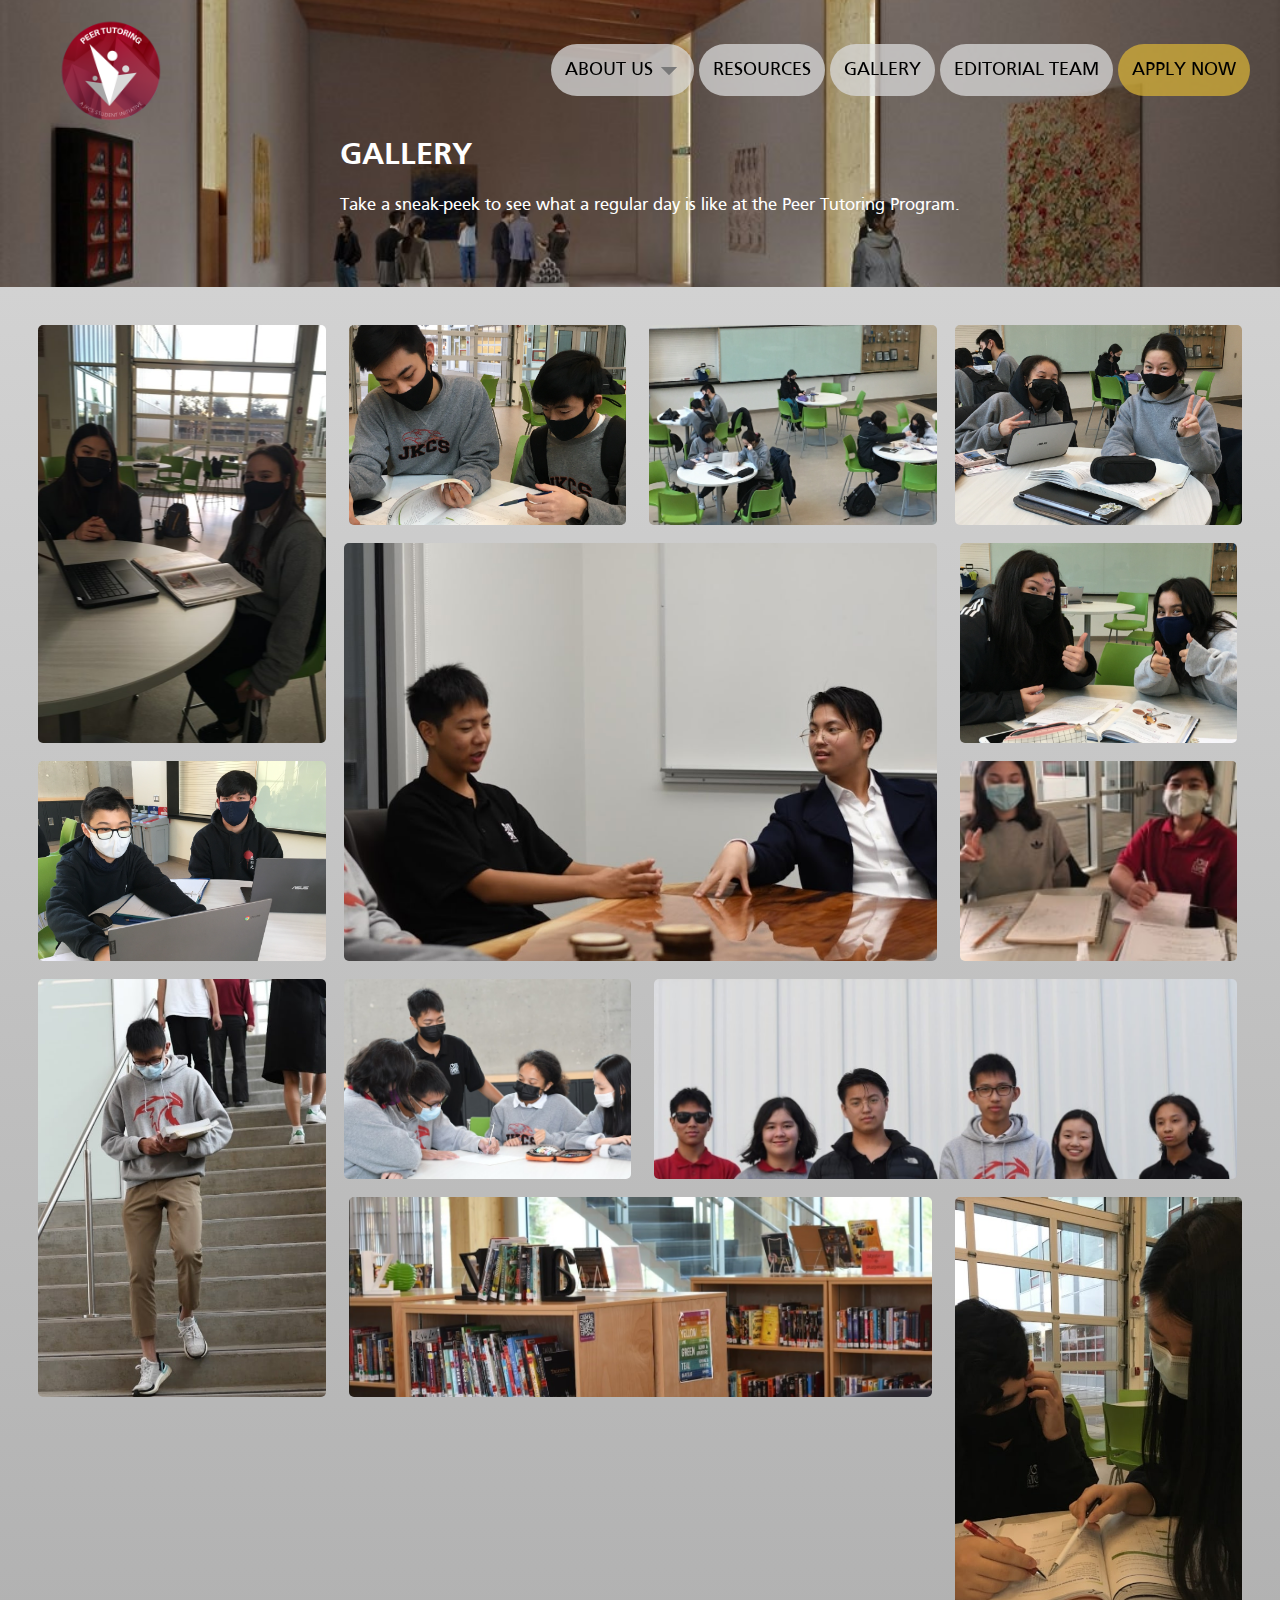
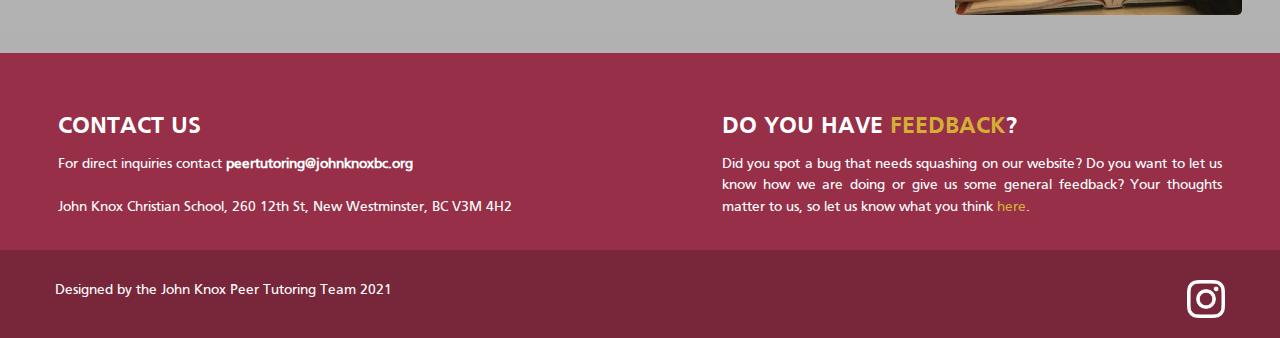
<file: html/gallery.html>
<!DOCTYPE html>
<html lang="en">
    <head>
        <meta charset="utf-8"/>
        <title>JKCHS Peer Tutoring - Gallery</title>
        <!-- Tab Icon -->
        <link rel="icon" type="image/png" href="../images/Peer Tutoring Logo.png" sizes="16x16"/>
        <link rel="icon" type="image/png" href="../images/Peer Tutoring Logo.png" sizes="32x32"/>
        <link rel="icon" type="image/x-icon" href="../images/Peer Tutoring Logo.png"/>
        <link rel="shortcut icon" type="image/x-icon" href="../images/Peer Tutoring Logo.png"/>
        <!-- iOS Home Screen Icon -->
        <link rel="apple-touch-icon" href="../images/Peer Tutoring Logo.png"/>
        <link rel="apple-touch-icon" sizes="72x72" href="../images/Peer Tutoring Logo.png"/>
        <link rel="apple-touch-icon" sizes="114x114" href="../images/Peer Tutoring Logo.png"/>
        <!-- CSS -->
        <link rel="stylesheet" href="../css/main.css"/>
        <link rel="stylesheet" href="../css/nav.css"/>
        <link rel="stylesheet" href="../css/gallery.css"/>
        <link rel="stylesheet" href="../css/particlebackground.css"/>
        <!-- Meta Data -->
        <meta name="viewport" content="width=device-width, initial-scale=1.0"/>
        <meta name="keywords" content="JKCS Peer Tutoring, JKCHS Peer Tutoring, Peer Tutoring, Peer Tutor, John Knox Peer Tutoring"/>
        <meta name="description" content="Take a sneak-peek to see what a regular day is like at the Peer Tutoring Program."/>
    </head>
    <script> //Unable to see animations upon loading in for 0.5 seconds
        setTimeout(function(){
            document.body.className="";
        },500);
    </script>
    <style>
        body.preload *{
            animation-duration: 0s !important;
            -webkit-animation-duration: 0s !important;
            transition:background-color 0s, opacity 0s, color 0s, width 0s, height 0s, padding 0s, margin 0s !important;
        }
    </style>
    <body class="preload">
        <nav>
            <ul>
                <li class="li_left"><a href="index.html"><img src="../images/Peer Tutoring Logo.png" alt="Peer Tutoring Logo"></a></li>
                <div class="flex_nav">
                    <li class="pages"><a class="noselect">About Us<span class="triangle"></span></a>
                        <ul>
                            <div class="dropdown_buttons">
                                <li><a class="noselect" href="mission.html">Mission & Vision</a></li>
                                <li><a class="noselect" href="team.html">Meet the Team</a></li>
                            </div>
                        </ul>
                    </li>
                    <li class="pages"><a class="noselect" href="resources.html">Resources</a></li>
                    <li class="pages"><a class="noselect" href="gallery.html">Gallery</a></li>
                    <li class="pages"><a class="noselect" href="editorial.html">Editorial Team</a></li>
                    <li class="nav_highlight pages"><a class="noselect" href="signup.html">Apply Now</a></li>
                    <li class="collapse_nav"><label for="toggle-nav"><span class="s_bars">
                        <div class="bar1"></div>
                        <div class="bar2"></div>
                        <div class="bar3"></div>
                    </span></label></li>
                    <span class="nav_spacer"></span>
                </div>
            </ul>
            <input type="checkbox" id="toggle-nav">
            <div class="sidebar_background"></div>
            <div class="sidebar">
                <div class="s_header">
                    <a href="index.html"><img class="noselect"src="../images/Peer Tutoring Logo.png" alt="Peer Tutoring Logo"></a>
                    <h1 class="noselect">Peer Tutoring</h1>
                    <label for="toggle-nav" class="label_x"><span class="s_close"></span></label>
                </div>
                <div class="s_webpages ">
                    <input type="checkbox" id="toggle_page2" class="st_page2">
                    <div class="s_ul_page2">
                        <ul class="s_ul">
                            <li class="s_li" style="padding-left: 20px;"><label for="toggle_page2" class="s_label"><span class="s_arrow s_left"></span><a class="noselect s_a">Back</a></label></li>
                            <li class="s_li"><a class="noselect s_a" href="mission.html">Mission & Vision</a></li>
                            <li class="s_li"><a class="noselect s_a" href="team.html">Meet the Team</a></li>
                        </ul>
                    </div>
                    <div class="s_ul_page1">
                        <ul class="s_ul">
                            <li class="s_li"><label for="toggle_page2" class="s_label"><a class="noselect s_a">About Us</a><span class="s_arrow s_right"></span></label></li>
                            <li class="s_li"><a class="noselect s_a" href="resources.html">Resources</a></li>
                            <li class="s_li"><a class="noselect s_a" href="gallery.html">Gallery</a></li>
                            <li class="s_li"><a class="noselect s_a" href="editorial.html">Editorial Team</a></li>
                            <li class="s_li"><a class="noselect s_a s_nav_highlight" href="signup.html">Apply Now</a></li>
                        </ul>
                    </div>
                </div>
            </div>
        </nav>
        <div class="banner_gal">
            <div class="banner_container_gal">
                <h1>Gallery</h1>
                <p>Take a sneak-peek to see what a regular day is like at the Peer Tutoring Program.</p>
            </div>
        </div>
        <div class="particle_container">
            <div class="grid-wrapper">
                <div class="tall">
                    <img src="../images/Photos 2021-2022/Gallery Photos/Gallery 13.jpg" alt="" />
                </div>
                <div>
                    <img src="../images/Photos 2021-2022/Gallery Photos/Gallery 1.jpg" alt="" />
                </div>
                <div>
                    <img src="../images/Photos 2021-2022/Gallery Photos/Gallery 2.jpg" alt="" />
                </div>
                <div class="">
                    <img src="../images/Photos 2021-2022/Gallery Photos/Gallery 3.jpg" alt="">
                </div>
                <div class="big">
                    <img src="../images/Photos 2021-2022/Gallery Photos/Gallery 11.jpg" alt="" />
                </div>
                <div>
                    <img src="../images/Photos 2021-2022/Gallery Photos/Gallery 4.jpg" alt="" />
                </div>
                <div>
                    <img src="../images/Photos 2021-2022/Gallery Photos/Gallery 5.jpg" alt="" />
                </div>
                <div>
                    <img src="../images/Photos 2021-2022/Gallery Photos/Gallery 6.jpg" alt="" />
                </div>
                <div class="tall">
                    <img src="../images/Photos 2021-2022/Gallery Photos/Gallery 7.jpg" alt="" />
                </div>
                <div>
                    <img src="../images/Photos 2021-2022/Gallery Photos/Gallery 8.jpg" alt="" />
                </div>
                <div class="wide">
                    <img src="../images/Photos 2021-2022/Gallery Photos/Gallery 9.jpg" alt="" />
                </div>
                <div class="wide">
                    <img src="../images/Photos 2021-2022/Gallery Photos/Gallery 10.jpg" alt="" />
                </div>
                <div class="tall">
                    <img src="../images/Photos 2021-2022/Gallery Photos/Gallery 12.jpg" alt="" />
                </div>
            </div>
            <div class="area">
                <ul class="circles">
                    <li></li>
                    <li></li>
                    <li></li>
                    <li></li>
                    <li></li>
                    <li></li>
                    <li></li>
                    <li></li>
                    <li></li>
                    <li></li>
                    <li></li>
                    <li></li>
                    <li></li>
                    <li></li>
                    <li></li>
                </ul>
            </div>
        </div>
        <footer>
            <div class="footer_content">
                <div class="footer_column_left">
                    <h1>Contact Us</h1>
                    <p>For direct inquiries contact <b>peertutoring@johnknoxbc.org</b><br><br>John Knox Christian School, 260 12th St, New Westminster, BC V3M 4H2</p>
                </div>
                <div class="footer_column_right">
                    <h1>Do you have <em>Feedback</em>?</h1>
                    <p>Did you spot a bug that needs squashing on our website? Do you want to let us know how we are doing or give us some general feedback? Your thoughts matter to us, so let us know what you think <a class="footer_link" href="https://docs.google.com/forms/d/e/1FAIpQLSe9lCZmw3vFFHRGYSumC1nEXGhFGAUjXjCtoP30ICT5QAH5TQ/viewform?usp=sf_link" target="_blank" rel="noreferrer noopener">here</a>.</p>
                </div>
            </div>
            <div class="footer_social_media">
                <a href="https://www.instagram.com/jkcs.peertutoring/" target="_blank" rel="noreferrer noopener"><img class="social_media_icon" src="../images/Instagram Logo.png" alt="Instagram"></a>
                <p class="footer_text">Designed by the John Knox Peer Tutoring Team 2021</p>
            </div>
        </footer>
    </body>
</html>
</file>
<file: css/main.css>
:root {
    --primary:#962f47;
    --primary_dark:#782639;
    --secondary:#d9d9d9;
    --tertiary:#D4AF37;
    --nav_spacer:120px;

    /* File specific */
    --saturation_factor: 184%;
    --footer_column_width:500px;
}

/* Custom Fonts */
@font-face {
    font-family: Frutiger;
    src: url(../fonts/Frutiger.ttf);
}

@font-face {
    font-family: Frutiger_Bold;
    src: url(../fonts/Frutiger_bold.ttf);
}

/* Universal Elements */
h1, h2, h3, h4, blockquote, h1 > em {
    font-family: Frutiger_Bold, Frutiger, Verdana, Geneva, Tahoma, sans-serif;
    font-size: 2rem;
}

p, a, label, li::before {
    line-height: 150%;
    font-family: Frutiger, Verdana, Geneva, Tahoma, sans-serif;
    font-size: 1.095rem;
}

h1, h1 > em, nav > *, blockquote, .button_, nav > *, .all_caps {
    text-transform: uppercase;
}

blockquote > sub {
    text-transform:none;
}

sub {
    opacity: 63%;
}

body {
    margin:0;
}

.noselect {
    -webkit-touch-callout: none; /* iOS Safari */
    -webkit-user-select: none; /* Mac Safari */
    -moz-user-select: none; /* Old Firefox */
    -ms-user-select: none; /* Edge */
    user-select: none; /* Chrome, Edge, Opera and Firefox */
}

.button_ {
    padding:20px 30px 20px 30px;
    font-size: 18px;
    border-radius: 10px;
    text-decoration: none;
    border:none;
    cursor: pointer;
    transition: ease-in-out 0.2s;
    font-weight: bold;
}

.button_:hover {
    background-color: var(--tertiary);
}

/* Wave Divider */
.wave {
    height:120px;
    background: url("../images/wave.png");
    background-size: 100% 150px;
    overflow:auto;
    background-color: var(--secondary);
}

/* Footer */
footer {
    background-color: var(--primary);
    overflow:auto;
    padding-top:20px;
}

footer > * {
    color:white;
}

footer > div {
    padding:20px 20px 10px 20px;
}

.footer_content {
    display:flex;
    justify-content: center;
}

.footer_column_left {
    padding:7px;
    margin: 0px 15px 0px 30px;
    width:fit-content;
    min-width: var(--footer_column_width);
}

.footer_column_right {
    width:50%;
    margin: 0px 30px 0px 15px;
    padding:7px;
    max-width:var(--footer_column_width);
}

.footer_column_right > p {
    text-align: justify;
}

.footer_column_left > p, .footer_column_right > p, .footer_link, .footer_text {
    font-size: 0.9rem;
}

.footer_column_left > h1, .footer_column_right > h1, h1 > em {
    font-weight: normal;
    font-size: 1.5rem;
}

div.footer_column_right > h1 > em {
    font-style: normal;
    color: var(--tertiary);
    font-weight: bold;
}

.footer_social_media {
    background-color:var(--primary_dark);
    overflow:auto;
}

.social_media_icon {
    width:38px;
    height:38px;
    padding:10px;
    margin:0px 25px 0px 25px;
    float:right;
}

.footer_text {
    float:left;
    padding:10px;
    margin:0px 25px 0px 25px;
    text-align: left;
}

a.footer_link {
    color: var(--tertiary);
    text-decoration: none;

}

a.footer_link:hover {
    text-decoration: underline;
}

a.footer_link:visited {
    color:#fae49c;
}

/* Media Query for mobile */
/* Level 4 Media query */
@media (pointer:coarse) and (hover:none) {
    .button_:hover {
        background-color: var(--primary);
    }
}

/* Viewport media query */
@media screen and (max-width:1300px) {
    .footer_column_left {
        min-width:unset;
        width:50%;
    }
    
    .footer_column_right {
        width:50%;
    }
}

@media screen and (max-width:850px) {
    .footer_content {
        display:block;
    }

    .footer_column_left, .footer_column_right {
        width:90%;
        margin:0px;
    }

    .footer_text {
        width:50%;
    }
}

@media screen and (max-width:990px) {
    .footer_column_left > p {
        text-align: left !important;
    }
}

@media screen and (max-width:400px) {
    .footer_text {
        margin:auto;
    }
}
</file>
<file: css/nav.css>
nav {
    position:fixed;
    width:100%;
    top: 0;
    z-index:1000;
}

nav > ul, .s_ul {
    list-style-type: none;
    margin: 0;
    padding: 0;
}

div.flex_nav > li, .s_li {
    background-color: rgba(217, 217, 217, 0.75);
    border-radius: 30px;
    margin-left: 5px;
}

.flex_nav {
    display:flex;
    justify-content: flex-end;
    align-items: center;
    height:140px;
}

div.flex_nav > li a, .s_a {
    display: block;
    padding: 12px 14px;
    font-size: 19px;
    color:black;
    text-decoration: none;
}

.nav_highlight {
    background-color: rgba(212, 175, 55, 0.75) !important;
}

li.nav_highlight:hover {
    background-color: rgba(235, 215, 0, 0.85) !important;
}

nav > ul > li img {
    height:120px;
    width:120px;
    padding:10px;
    margin-left:40px;
    float:left;
}

.nav_spacer {
    width:30px;
}

/* Dropdown menu */
div.flex_nav > li > ul > div.dropdown_buttons > li, div.dropdown_buttons > li {
    list-style-type: none;
    display:block;
    font-size: 17px;
    /* padding:7px 2px 7px 0px; */
}

div.flex_nav > li:hover, .s_li:hover {
    cursor: pointer;
    background-color: rgba(255, 255, 255, 0.85);
}
    
div.flex_nav > li > ul {
    display: none;
    padding: 7px 5px 5px 0px;
    width:200px;
    position:absolute;
    text-align: left;
    padding-inline-start:0px;
}

div.flex_nav > li:hover ul {
    display:block;
}

.dropdown_buttons {
    background-color: rgba(255, 255, 255, 0.85);
    border-radius: 10px;
    padding-inline-start:7px;
    padding-bottom: 5px;
    padding-top:5px;
}

.triangle {
    display:flex;
    margin:5px;
    margin-left: 10px;
    height:12px;
    width:12px;
    background-color:rgb(121, 121, 121);
    clip-path: polygon(0% 0%, 100% 100%, 0% 100%);
    transform: rotate(-45deg);
}

div.flex_nav > li:hover > a > span.triangle {
    transform: rotate(135deg);
    background-color: black;
    transform-origin: 40% 75%;
}

div.flex_nav > li > a, .s_a {
    display:inline-flex;
} 

/* Responsive Nav bar */
.collapse_nav {
    width:45px;
    height:45px;
    background-color: transparent !important;
    border-radius: 0px !important;
    position:absolute;
    margin-right: 95px;
    z-index: 1500;
    display: none;
}

span.s_bars {
    height:100%;
    width:100%;
    display:flex;
    flex-direction: column-reverse;
    justify-content: space-between;
}

.bar1, .bar2, .bar3 {
    width: 45px;
    height: 8px;
    background-color: #333;
    display:flex;
    margin-top: 6px;
}

/* Show/hide nav sidebar bar */

input[type=checkbox] {
    position: absolute;
    height:0px;
    left: -9999px;
}

label { 
   -webkit-appearance: push-button;
   -moz-appearance: button; 
   display: inline-block;
   cursor: pointer;
}

/* label > span {
    height:100%;
    width:100%;
} */

.sidebar{
    background: white;
    width: 350px;
    height: 100vh;
    display: block;
    z-index:2000;
    position:absolute;
    top: 0;
    right:0;
    border-radius: 10px 0px 0px 10px;
    transform:translateX(480px);
    padding:40px;
}

.sidebar_background {
    background: rgba(0,0,0,0.25);
    width: 100vw;
    height: 100vh;
    line-height: 100px;
    display: block;
    z-index:1500;
    position:absolute;
    top: 0;
    left:0;
    display:none;
    visibility: hidden;
}

input[type=checkbox]:checked ~ .sidebar {
    display:block;
    animation-name: sidebar_1;
    animation-duration:0.4s;
    animation-fill-mode: forwards;
}

input[type=checkbox] ~ .sidebar {
    display:block;
    animation-name: sidebar_2;
    animation-duration:0.4s;
    animation-fill-mode: forwards;
}

input[type=checkbox]:checked ~ .sidebar_background {
    display:block;
    visibility: visible;
    animation-name: s_background_1;
    animation-duration:0.2s;
    animation-fill-mode: forwards;
}

input[type=checkbox] ~ .sidebar_background {
    display:block;
    animation-name: s_background_2;
    animation-duration:0.2s;
    animation-fill-mode: forwards;
}

/* Sidebar content */
.s_webpages {
    height:525px;
    position:absolute;
    width:350px;
}

.s_header {
    width:100%;
    display:flex;
    /* justify-content: space-between; */
}

.s_header > h1 {
    margin: 0;
    margin-top: 10px;
    margin-left: 20px;
    font-size: 1.52rem;
}

.s_header > a > img {
    width:90px;
    height:90px;
    transform: translateY(-25px);
}

.s_close, .label_x {
    clip-path: polygon(15% 0, 0 16%, 35% 50%, 0 85%, 15% 100%, 50% 65%, 85% 100%, 100% 85%, 65% 50%, 100% 15%, 85% 0, 50% 35%);
    background-color: #333;
    height:20px;
    width:20px;
    margin:10px;
    position:absolute;
    right:50px;
}

.s_li {
    background-color: white;
    padding:5px 0px 5px;
    margin-bottom: 5px;
    width:100%;
}

.s_li:hover {
    background-color: white;
}

.s_nav_highlight {
    color:rgb(212, 175, 55) !important;
}

.s_ul_page2 {
    position: absolute;
    transform: translateX(480px);
    height:100%;
    width: 100%;
    background-color: white;
    z-index: 5000;
}

.s_arrow {
    border: solid var(--primary);
    border-width: 0 4px 4px 0;
    display: inline-block;
    padding: 5px;
}

.s_right {
    transform: rotate(-45deg);
    -webkit-transform: rotate(-45deg);
}

.s_left {
    transform: rotate(135deg);
    -webkit-transform: rotate(135deg);
}

.s_label {
    width:100%;
}

input.st_page2[type=checkbox]:checked ~ div.s_ul_page2 {
    animation-name: s_content_1;
    animation-duration:0.2s;
    animation-fill-mode: forwards;
}

input.st_page2[type=checkbox] ~ div.s_ul_page2 {
    animation-name: s_content_2;
    animation-duration:0.2s;
    animation-fill-mode: forwards;
}


/* Animation */

/* Animation for Responsive Sidebar */
@keyframes sidebar_1 {
    from {transform:translateX(480px)}
    to {transform:translate(0px)}
}

@keyframes sidebar_2 {
    from{transform:translate(0px)}
    to {transform:translate(480px)}
}

@keyframes s_background_1 {
    from{background: rgba(0,0,0,0);}
    to{background: rgba(0,0,0,0.25);}
}

@keyframes s_background_2 {
    from{background: rgba(0,0,0,0.25); visibility: visible;}
    to{background: rgba(0,0,0,0); visibility: hidden;}
}

@keyframes s_content_1 {
    from{transform: translateX(480px);}
    to{transform: translateX(0px);}
}

@keyframes s_content_2 {
    from{transform: translateX(0px);}
    to{transform: translateX(480px);}
}

/* Media query for mobile */
/* Adaptive nav bar */
/* Hide sidebar when screen is 900px or wider if it is present */
@media screen and (min-width: 950px) {
    input[type=checkbox]:checked ~ .sidebar {
        display: none !important;
    }

    input[type=checkbox]:checked ~ .sidebar_background {
        display:none;
    }
}

/* -- */
@media screen and (max-width: 950px) {
    .collapse_nav {
        display:block;
    }

    .pages {
        display:none;
    }
}

/* -- */
@media screen and (max-width:500px) {
    nav > ul > li img {
        width:100px;
        height:100px;
    }

    .toggle-nav {
        transform: scale(0.9);
    }
}

@media screen and (max-width:465px) {
    .sidebar {
        width: 225px;
    }

    .s_header > h1 {
        display:none;
    }

    li.collapse_nav {
        margin-right: 35px !important;
    }

    nav > ul > li img {
        margin-left: 10px;
    }
}
</file>
<file: css/gallery.css>
body {
    background-color: var(--secondary);
    background-image: linear-gradient(var(--secondary), #aaaaaa);
}

/* Image banner */
.banner_gal {
    display:flex;
    padding:var(--nav_spacer) 105px 50px 125px;
    background-image: url("../images/Photos\ 2021-2022/Banner Photos/PT Gallery.jpg");
    background-position:center;
    background-repeat: no-repeat;
    overflow:auto;
    background-size:cover;
    border-style:none;
    margin-left: auto;
    margin-right: auto;
    justify-content: center;
	color:white;
}

.container_gal {
    max-width: 985px;
}

/* Masonry Gallery CSS */
.grid-wrapper > div > img {
	max-width: 100%;
	height: auto;
	vertical-align: middle;
	display: inline-block;
}

.grid-wrapper > div {
	display: flex;
	justify-content: center;
	align-items: center;
}

.grid-wrapper > div > img {
	width: 100%;
	height: 100%;
	object-fit: cover;
	border-radius: 10px;
	border: transparent solid 5px;
}

.grid-wrapper > div > img:hover {
	border:var(--primary) solid 5px;
}

.grid-wrapper {
	display: grid;
	grid-gap: 18px;
	grid-template-columns: repeat(auto-fit, minmax(250px, 1fr));
	grid-auto-rows: 200px;
	grid-auto-flow: dense;
    padding:38px;
    margin-top: 25px;
    margin-bottom: 10px;
	max-width: 1500px;
	margin:auto;
}

.grid-wrapper .wide {
	grid-column: span 2;
}

.grid-wrapper .tall {
	grid-row: span 2;
}

.grid-wrapper .big {
	grid-column: span 2;
	grid-row: span 2;
}

/* Media query for mobile */
@media screen and (max-width:620px) {
	.grid-wrapper {
		display:block;
		padding:50px 40px 50px 40px;
	}

	.grid-wrapper > div > img {
		margin-top: 12.5px;
		margin-bottom: 12.5px;
	}
}

@media screen and (max-width:435px) {
    .banner_gal {
        padding: var(--nav_spacer) 50px 50px 50px;
    }
}
</file>
<file: css/particlebackground.css>
.particle_container {
    height:fit-content;
    width:100%;
    position:relative;
}
.area{
    width: 100%;
    height:fit-content;
}

.circles{
    position: absolute;
    top: 0;
    left: 0;
    width: 100%;
    height: 100%;
    overflow: hidden;
    z-index:-1;
    padding:0px;
    margin:0px;
}

.circles li{
    position: absolute;
    display: block;
    list-style: none;
    width: 20px;
    height: 20px;
    background: #962f4780;
    animation: animate 5s linear infinite;
    bottom: -150px;
    border-radius: 100%;
    
}

.circles li:nth-child(1){
    left: 25%;
    width: 80px;
    height: 80px;
    animation-delay: 0.5s;
}


.circles li:nth-child(2){
    left: 10%;
    width: 20px;
    height: 20px;
    animation-delay: 1s;
    animation-duration: 10s;
}

.circles li:nth-child(3){
    left: 70%;
    width: 20px;
    height: 20px;
    animation-delay: 2s;
}

.circles li:nth-child(4){
    left: 40%;
    width: 60px;
    height: 60px;
    animation-delay: 3s;
    animation-duration: 15s;
}

.circles li:nth-child(5){
    left: 65%;
    width: 20px;
    height: 20px;
    animation-delay: 2.5s;
    animation-duration: 3s;
}

.circles li:nth-child(6){
    left: 75%;
    width: 110px;
    height: 110px;
    animation-delay: 0s;
}

.circles li:nth-child(7){
    left: 35%;
    width: 150px;
    height: 150px;
    animation-delay: 8s;
}

.circles li:nth-child(8){
    left: 50%;
    width: 25px;
    height: 25px;
    animation-delay: 5.5s;
    animation-duration: 21s;
}

.circles li:nth-child(9){
    left: 20%;
    width: 15px;
    height: 15px;
    animation-delay: 5s;
    animation-duration: 12s;
}

.circles li:nth-child(10){
    left: 85%;
    width: 150px;
    height: 150px;
    animation-delay: 1s;
    animation-duration: 10.3s;
}

.circles li:nth-child(11){
    left: 15%;
    width: 33px;
    height: 33px;
    animation-delay: 10s;
}

.circles li:nth-child(12) {
    left: 66%;
    width: 44px;
    height: 44px;
    animation-delay: 7s;
    animation-duration: 4s;
}

.circles li:nth-child(13) {
    left:77%;
    width:31px;
    height:31px;
    animation-delay: 4s;
    animation-duration: 16;
}

.circles li:nth-child(14) {
    left:52%;
    width:40px;
    height:40px;
    animation-delay: 0s;
}

.circles li:nth-child(15) {
    left:58%;
    width:130px;
    height:130px;
    animation-delay: 1.1s;
    animation-duration: 30;
}

/* Animation */
@keyframes animate {

    0%{
        transform: translateY(0);
        opacity: 1;
    }

    100%{
        transform: translateY(-2000px);
        opacity: 0;
    }

}

/* Media query for mobile */
@media screen and (max-width:1000px) {
    @keyframes animate {
        0%{
            transform: translateY(0);
            opacity: 1;
        }
    
        100%{
            transform: translateY(-2500px);
            opacity: 0;
        }
    
    }
}

@media screen and (max-width:600px) {
    @keyframes animate {
        0%{
            transform: translateY(0);
            opacity: 1;
        }
    
        100%{
            transform: translateY(-4000px);
            opacity: 0;
        }
    
    }
}
</file>
